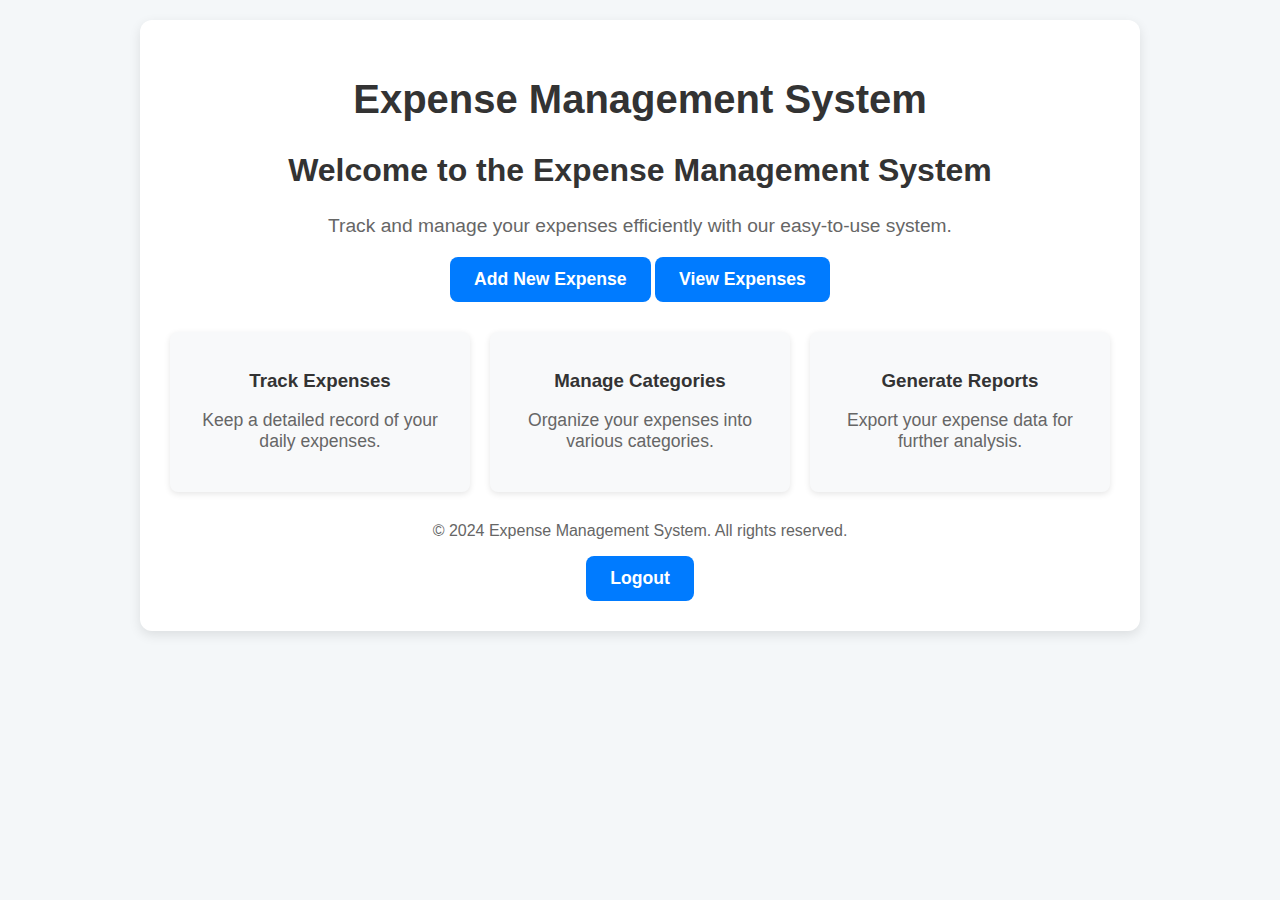
<file: index.html>
<!DOCTYPE html>
<html lang="en">
  <head>
    <meta charset="UTF-8" />
    <meta name="viewport" content="width=device-width, initial-scale=1.0" />
    <title>Expense Management System - Home</title>
    <link rel="stylesheet" href="styles/style.css" />
  </head>
  <body>
    <div class="container1">
      <header>
        <h1>Expense Management System</h1>
      </header>

      <main>
        <section class="hero">
          <h2>Welcome to the Expense Management System</h2>
          <p>
            Track and manage your expenses efficiently with our easy-to-use
            system.
          </p>
          <a href="add-expense.html" class="btn">Add New Expense</a>
          <a href="view-expense.html" class="btn">View Expenses</a>
        </section>

        <section class="features">
          <div class="feature">
            <h3>Track Expenses</h3>
            <p>Keep a detailed record of your daily expenses.</p>
          </div>
          <div class="feature">
            <h3>Manage Categories</h3>
            <p>Organize your expenses into various categories.</p>
          </div>
          <div class="feature">
            <h3>Generate Reports</h3>
            <p>Export your expense data for further analysis.</p>
          </div>
        </section>
      </main>

      <footer>
        <p>&copy; 2024 Expense Management System. All rights reserved.</p>
        <a href="index.html" class="btn">Logout</a>
      </footer>
    </div>
  </body>
</html>
</file>
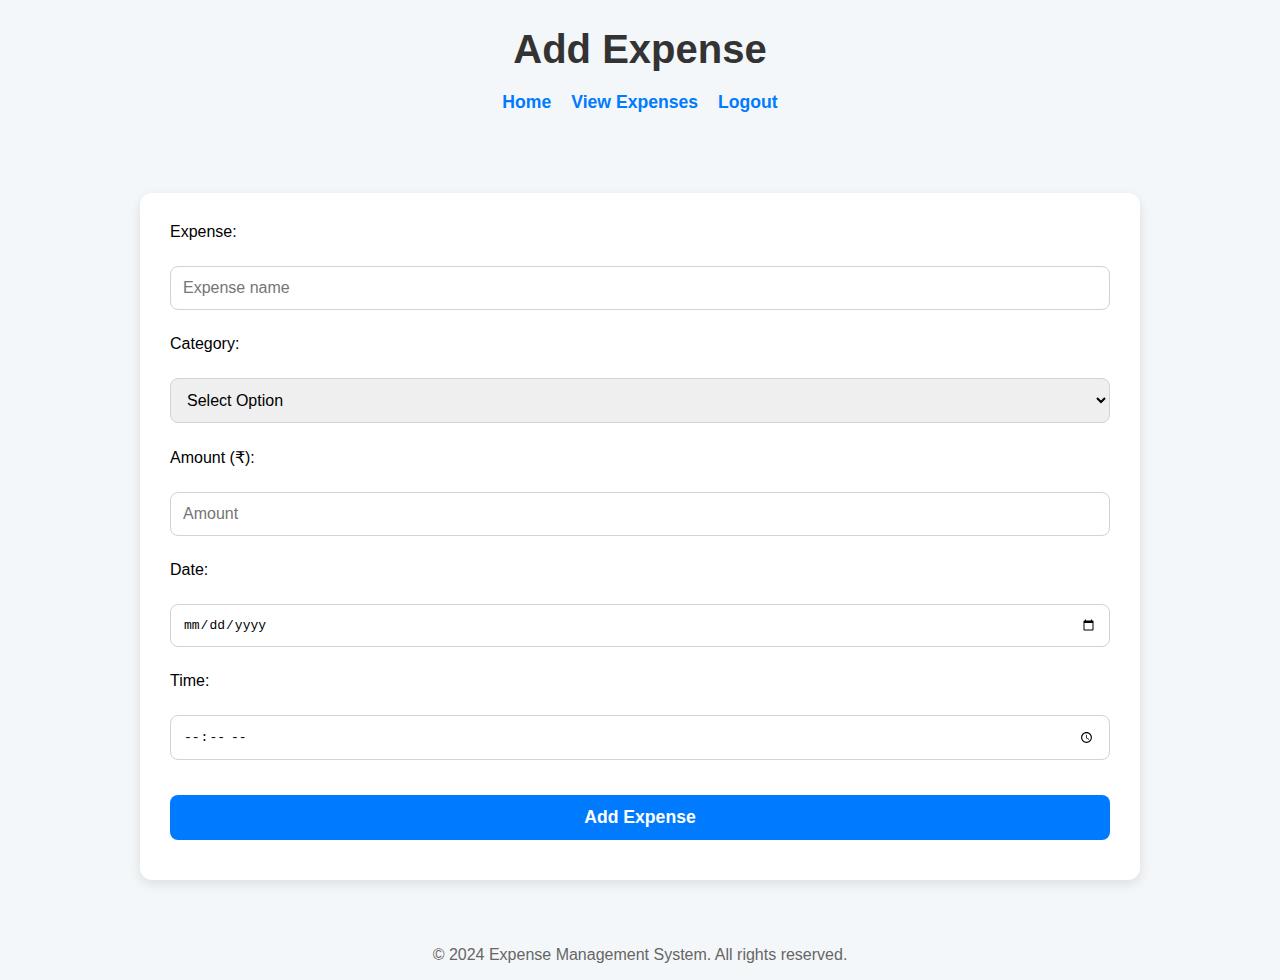
<file: add-expense.html>
<!DOCTYPE html>
<html lang="en">
  <head>
    <meta charset="UTF-8" />
    <meta name="viewport" content="width=device-width, initial-scale=1.0" />
    <title>Add Expense</title>
    <link rel="stylesheet" href="styles/style.css" />
    <script src="scripts/add-expense.js" defer></script>
  </head>
  <body>
    <header>
      <h1>Add Expense</h1>
      <nav class="navbar">
        <a href="index.html" class="nav-link">Home</a>
        <a href="view-expense.html" class="nav-link">View Expenses</a>
        <a href="login.html" class="nav-link">Logout</a>
      </nav>
    </header>
    <div class="container1">
      <form id="expense-form">
        <label for="expense">Expense:</label>
        <input type="text" id="expense" placeholder="Expense name" required />

        <label for="category">Category:</label>
        <select id="category" required>
          <option value="">Select Option</option>
          <option value="Food">Food</option>
          <option value="Transport">Transport</option>
          <option value="Utilities">Utilities</option>
          <option value="Entertainment">Entertainment</option>
          <option value="Others">Others</option>
        </select>

        <label for="amount">Amount (₹):</label>
        <input type="number" id="amount" placeholder="Amount" required />

        <label for="date">Date:</label>
        <input type="date" id="date" required />

        <label for="time">Time:</label>
        <input type="time" id="time" required />

        <button type="submit">Add Expense</button>
      </form>
    </div>
    <footer>
      <p>&copy; 2024 Expense Management System. All rights reserved.</p>
    </footer>
  </body>
</html>
</file>
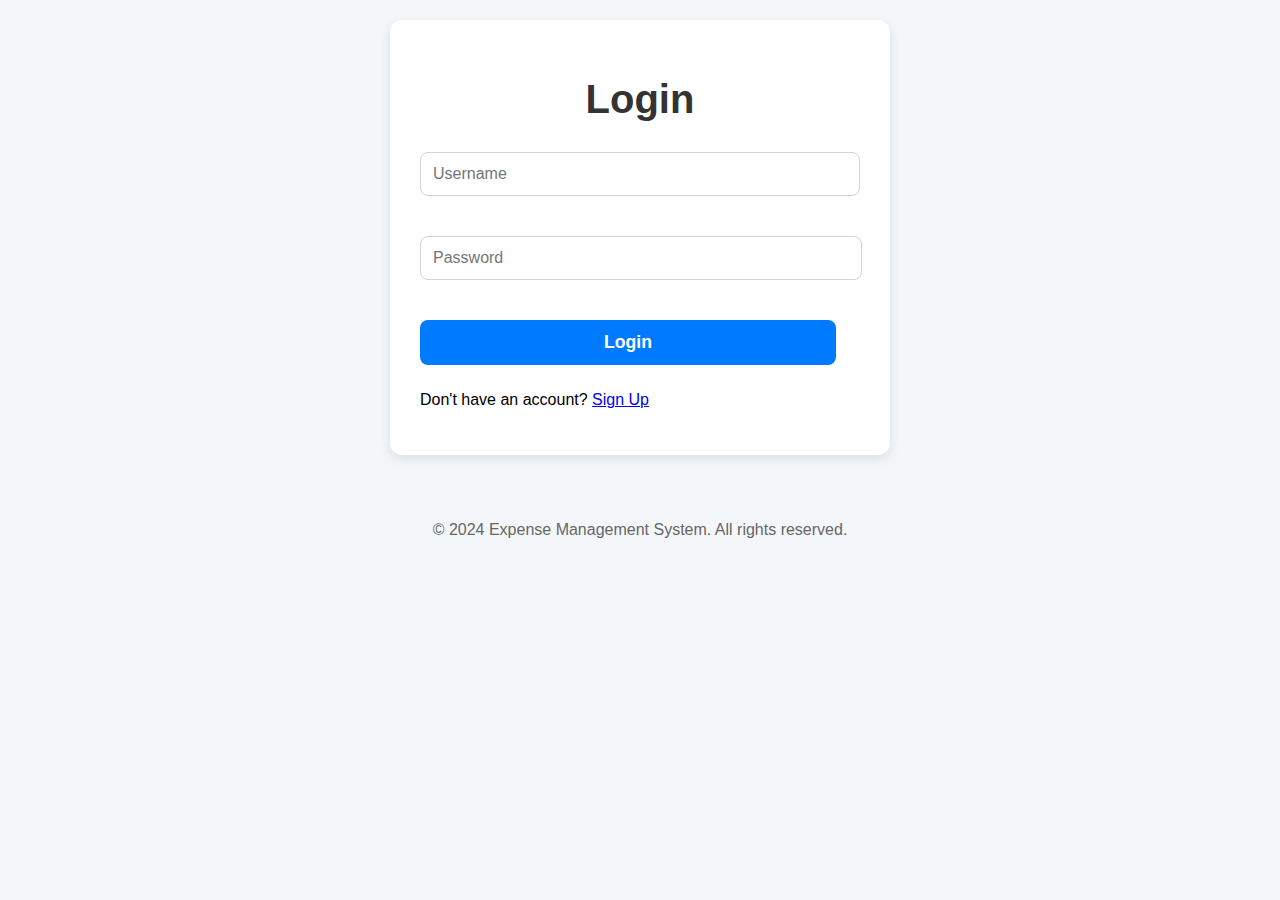
<file: login.html>
<!DOCTYPE html>
<html lang="en">
  <head>
    <meta charset="UTF-8" />
    <meta name="viewport" content="width=device-width, initial-scale=1.0" />
    <title>Login - Expense Management System</title>
    <link rel="stylesheet" href="styles/style.css" />
  </head>
  <body>
    <div class="container">
      <h1>Login</h1>
      <div class="username">
        <input type="text" id="username" placeholder="Username" />
      </div>
      <div class="pass">
        <input type="password" id="password" placeholder="Password" />
      </div>
      <div>
        <button onclick="login()">Login</button>
      </div>
      <div>
        <p>Don't have an account? <a href="signup.html">Sign Up</a></p>
      </div>
    </div>

    <script src="scripts/login.js"></script>
    <footer>
      <p>&copy; 2024 Expense Management System. All rights reserved.</p>
    </footer>
  </body>
</html>
</file>
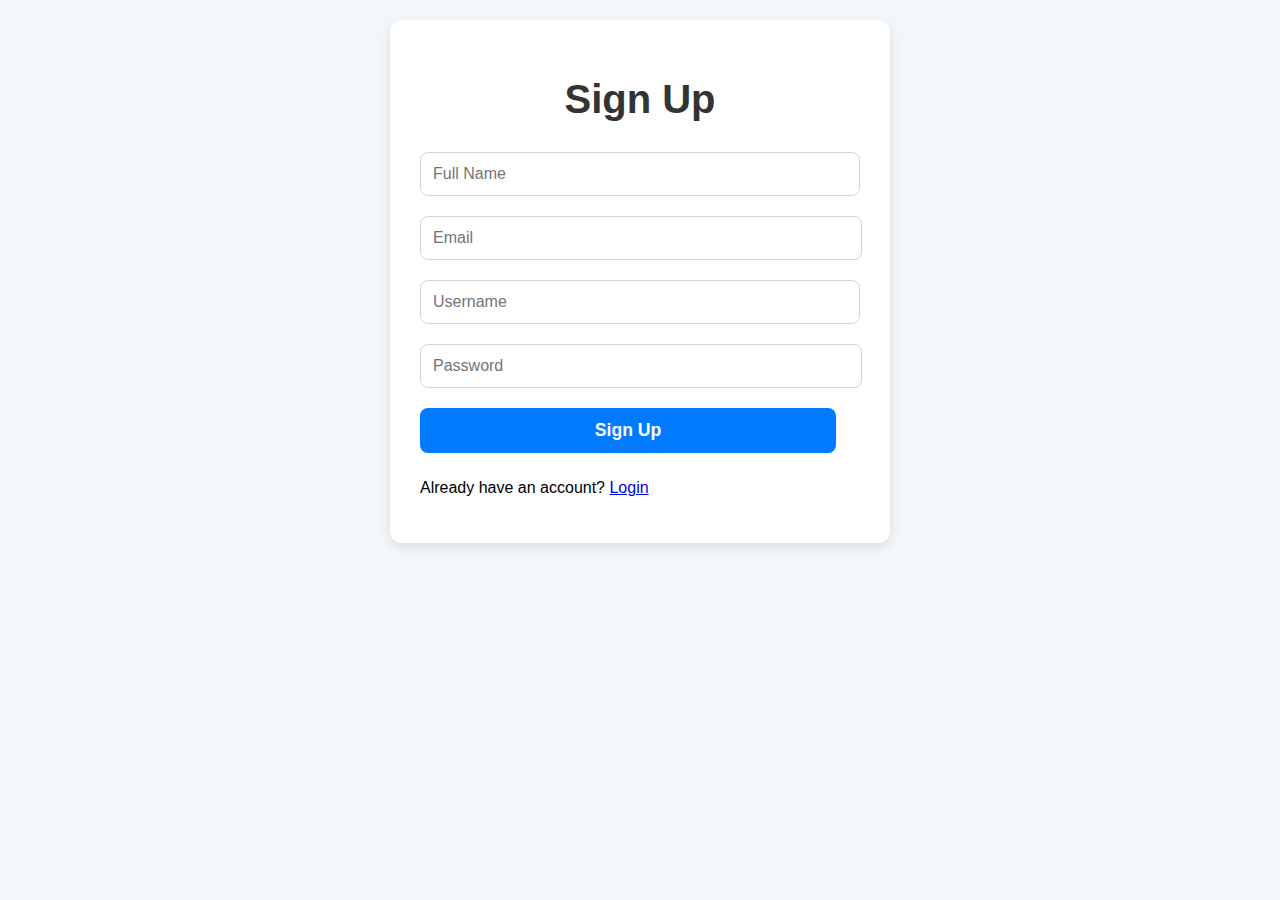
<file: signup.html>
<!DOCTYPE html>
<html lang="en">
  <head>
    <meta charset="UTF-8" />
    <meta name="viewport" content="width=device-width, initial-scale=1.0" />
    <title>Sign Up - Expense Management System</title>
    <link rel="stylesheet" href="styles/style.css" />
  </head>
  <body>
    <div class="container">
      <h1>Sign Up</h1>
      <input type="text" id="name" placeholder="Full Name" />
      <input type="email" id="email" placeholder="Email" />
      <input type="text" id="username" placeholder="Username" />
      <input type="password" id="password" placeholder="Password" />
      <button onclick="signup()">Sign Up</button>
      <p>Already have an account? <a href="login.html">Login</a></p>
    </div>

    <script src="scripts/signup.js"></script>
  </body>
</html>
</file>
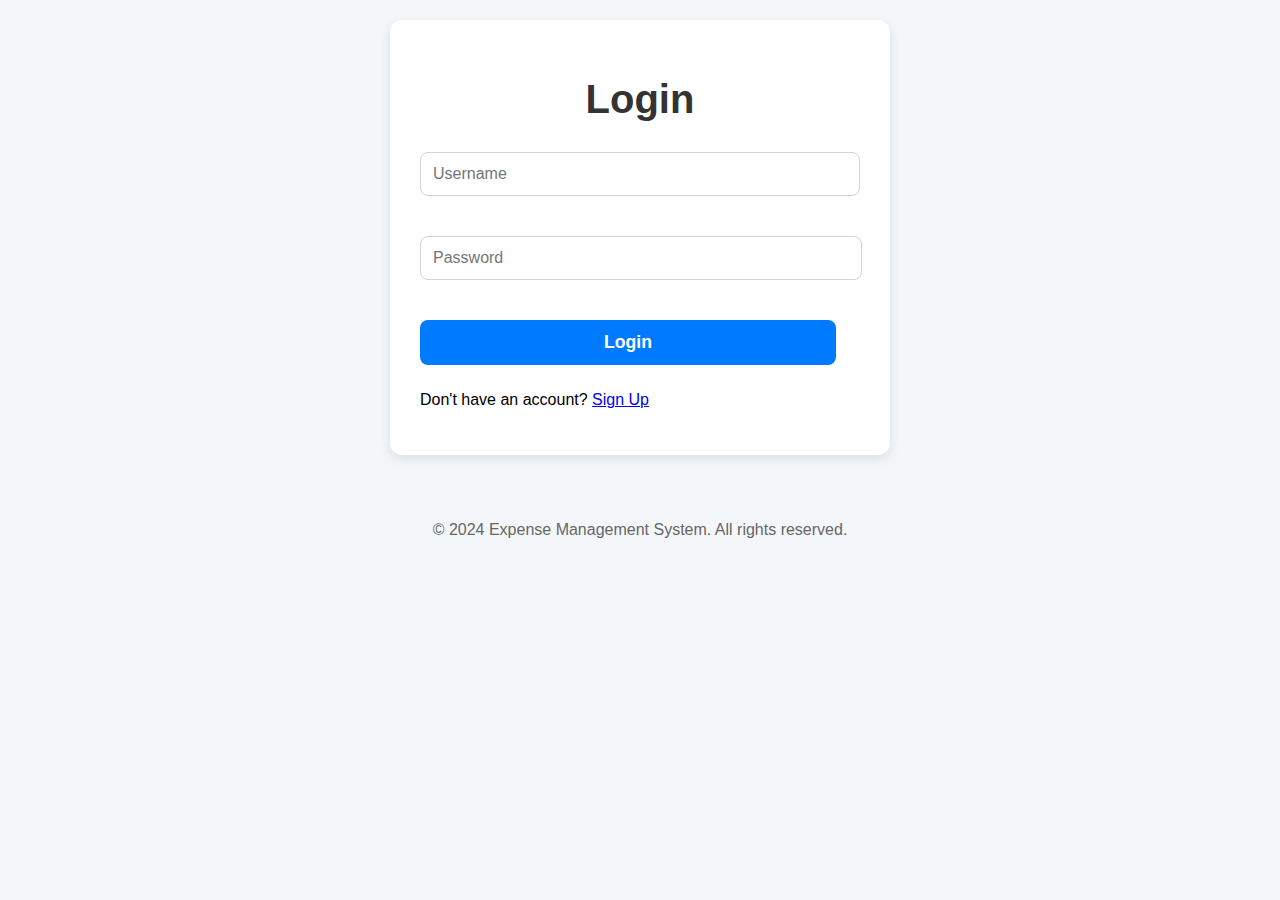
<file: view-expense.html>
<!DOCTYPE html>
<html lang="en">
  <head>
    <meta charset="UTF-8" />
    <meta name="viewport" content="width=device-width, initial-scale=1.0" />
    <title>View Expenses - Expense Management System</title>
    <link rel="stylesheet" href="styles/style.css" />
  </head>
  <body>
    <div class="container1">
      <h1>View Expenses</h1>
      <input
        type="text"
        id="search"
        oninput="searchExpenses()"
        placeholder="Search expenses"
      />
      <table id="expense-table">
        <thead>
          <tr>
            <th>Expense</th>
            <th>Category</th>
            <th>Amount (₹)</th>
            <th>Date</th>
            <th>Time</th>
          </tr>
        </thead>
        <tbody>
          <!-- Expenses will be rendered here with data-label attributes -->
          <tr>
            <td data-label="Expense"></td>
            <td data-label="Category"></td>
            <td data-label="Amount (₹)"></td>
            <td data-label="Date"></td>
            <td data-label="Time"></td>
          </tr>
          <!-- Add more rows as needed -->
        </tbody>
      </table>
      <!-- Add Expense Button -->
      <div class="btn3">
        <button onclick="location.href='add-expense.html'">Add More Expenses</button>
      </div>
      <button onclick="exportExpenses()" class="btn">Export as Excel file</button>
      <a href="login.html" class="btn">Logout</a>
    </div>
        


    <script src="scripts/view-expense.js"></script>
  </body>
</html>
</file>
<file: styles/style.css>
/* Global Styles */

.container {
  max-width: 500px;
  width: 90%;
  padding: 30px;
  background-color: #ffffff;
  border-radius: 12px;
  box-shadow: 0 4px 12px rgba(0, 0, 0, 0.1);
  margin: 20px auto;
  box-sizing: border-box;
}

body {
  font-family: "Roboto", sans-serif;
  background-color: #f4f7f9;
  margin: 0;
  padding: 0;
  display: flex;
  flex-direction: column;
  min-height: 100vh;
}

.container input {
  width: calc(100% - 24px); /* Adjust width for padding */
  margin: 10px 0; /* Add spacing between inputs */
  padding: 12px;
}

.container button {
  width: calc(100% - 24px); /* Adjust width for padding */
  margin: 10px 0; /* Add spacing above and below button */
}

h1 {
  text-align: center;
  color: #333;
  margin-bottom: 20px;
  font-size: 2.5em;
  font-weight: 700;
}

.username,
.pass,
.but,
.para {
  margin-bottom: 20px; /* Add spacing between sections */
}

footer {
  text-align: center;
  margin-top: 30px;
  color: #666;
}

.btn {
  display: inline-block;
  background-color: #007bff;
  color: white;
  padding: 12px 24px;
  border-radius: 8px;
  text-decoration: none;
  font-size: 1.1em;
  font-weight: 600;
  transition: background-color 0.3s, transform 0.2s;
}

.btn:hover {
  background-color: #0056b3;
}

.btn:active {
  transform: scale(0.98);
}

@media (max-width: 768px) {
  .container {
    width: 100%;
  }
}

header {
  margin-bottom: 30px;
}

.navbar {
  display: flex;
  justify-content: center;
  gap: 20px;
  margin-bottom: 30px;
}

.nav-link {
  color: #007bff;
  text-decoration: none;
  font-size: 1.1em;
  font-weight: 600;
  transition: color 0.3s;
}

.nav-link:hover {
  color: #0056b3;
}

.hero {
  text-align: center;
  margin-bottom: 30px;
}

.hero h2 {
  font-size: 2em;
  color: #333;
}

.hero p {
  font-size: 1.2em;
  color: #666;
}

.features {
  display: flex;
  justify-content: space-between;
  gap: 20px;
}

.feature {
  flex: 1;
  background-color: #f8f9fa;
  padding: 20px;
  border-radius: 8px;
  box-shadow: 0 2px 6px rgba(0, 0, 0, 0.1);
  text-align: center;
}

.feature h3 {
  color: #333;
  margin-bottom: 10px;
}

.feature p {
  font-size: 1.1em;
  color: #666;
  margin-bottom: 20px;
}

.form-container {
  max-width: 600px;
  margin: 0 auto;
}

form {
  display: flex;
  flex-direction: column;
  gap: 15px;
}

input,
select,
button {
  padding: 12px;
  border: 1px solid #ced4da;
  border-radius: 8px;
  font-size: 1em;
  transition: border-color 0.3s, box-shadow 0.3s;
  width: 100%;
}

input:focus,
select:focus {
  border-color: #007bff;
  outline: none;
  box-shadow: 0 0 8px rgba(0, 123, 255, 0.2);
}

button {
  background-color: #007bff;
  color: white;
  border: none;
  cursor: pointer;
  font-size: 1.1em;
  font-weight: 600;
  transition: background-color 0.3s, transform 0.2s;
  padding: 12px;
  border-radius: 8px;
}

button:hover {
  background-color: #0056b3;
}

button:active {
  transform: scale(0.98);
}

.table-container {
  margin-top: 30px;
  overflow-x: auto; /* Ensure horizontal scrolling on smaller devices */
}

table {
  width: 100%;
  border-collapse: separate;
  border-spacing: 0 10px; /* Adds vertical spacing between rows */
  background-color: #fff;
  border-radius: 8px;
  overflow: hidden; /* Ensures rounded corners work */
}

thead {
  background-color: #007bff;
  color: white;
}

th {
  padding: 12px;
  text-align: left;
  font-weight: 700;
}

td {
  padding: 12px;
  border-top: 1px solid #ddd;
}

@media (max-width: 768px) {
  .features {
    flex-direction: column;
    gap: 20px;
  }

  .feature {
    flex: none;
  }

  .btn {
    font-size: 0.9em;
  }

  .table-container {
    overflow-x: auto; /* Ensures horizontal scrolling on mobile */
  }

  table {
    width: 100%; /* Ensure the table fits the container width */
  }

  th,
  td {
    padding: 8px; /* Reduce padding for smaller screens */
  }
}

.container1 {
  max-width: 1000px; /* Adjusted for a wider container */
  width: 90%;
  padding: 30px;
  background-color: #ffffff;
  border-radius: 12px;
  box-shadow: 0 4px 12px rgba(0, 0, 0, 0.1);
  margin: 20px auto;
  box-sizing: border-box;
}

.container1 input,
.container1 button {
  width: 100%; /* Full width for mobile */
  margin: 10px 0;
  padding: 12px;
}

@media (max-width: 768px) {
  .container1 {
    padding: 15px; /* Adjust padding for smaller screens */
  }

  .btn {
    font-size: 0.9em;
    padding: 10px 20px; /* Adjust padding for smaller screens */
  }

  .table-container {
    overflow-x: auto; /* Horizontal scrolling */
  }

  table {
    width: 100%;
  }

  th,
  td {
    padding: 8px;
  }
}

/* Apply a consistent style for all input boxes */
input[type="text"],
input[type="number"],
input[type="date"],
input[type="time"],
select {
  width: 100%; /* Adjust width to fill the container */
  padding: 12px; /* Consistent padding */
  margin: 10px 0; /* Add spacing between inputs */
  border: 1px solid #ced4da; /* Consistent border */
  border-radius: 8px; /* Rounded corners */
  box-sizing: border-box; /* Ensure padding and border are included in width */
  font-size: 1em;
  transition: border-color 0.3s, box-shadow 0.3s;
}

input:focus,
select:focus {
  border-color: #007bff; /* Focus color */
  outline: none;
  box-shadow: 0 0 8px rgba(0, 123, 255, 0.2); /* Add shadow on focus */
}

/* Ensure the table takes up the full width of the container */
table {
  width: 100%;
  border-collapse: collapse;
  overflow-x: auto;
}

/* Ensure table headers and cells have some padding for readability */
th,
td {
  padding: 10px;
  text-align: left;
}

/* Apply a max width and make it scrollable for smaller screens */
@media only screen and (max-width: 600px) {
  table {
    display: block; /* Enable block display */
    overflow-x: auto; /* Add horizontal scroll for mobile devices */
    white-space: nowrap; /* Prevent text wrapping */
  }

  th,
  td {
    font-size: 14px; /* Adjust font size for smaller screens */
  }

  /* Adjust the buttons below the table to be responsive */
  .btn {
    width: 90%;
    margin-top: 10px;
    padding: 12px;
    font-size: 1em;
    text-align: center;
  }
}
</file>
